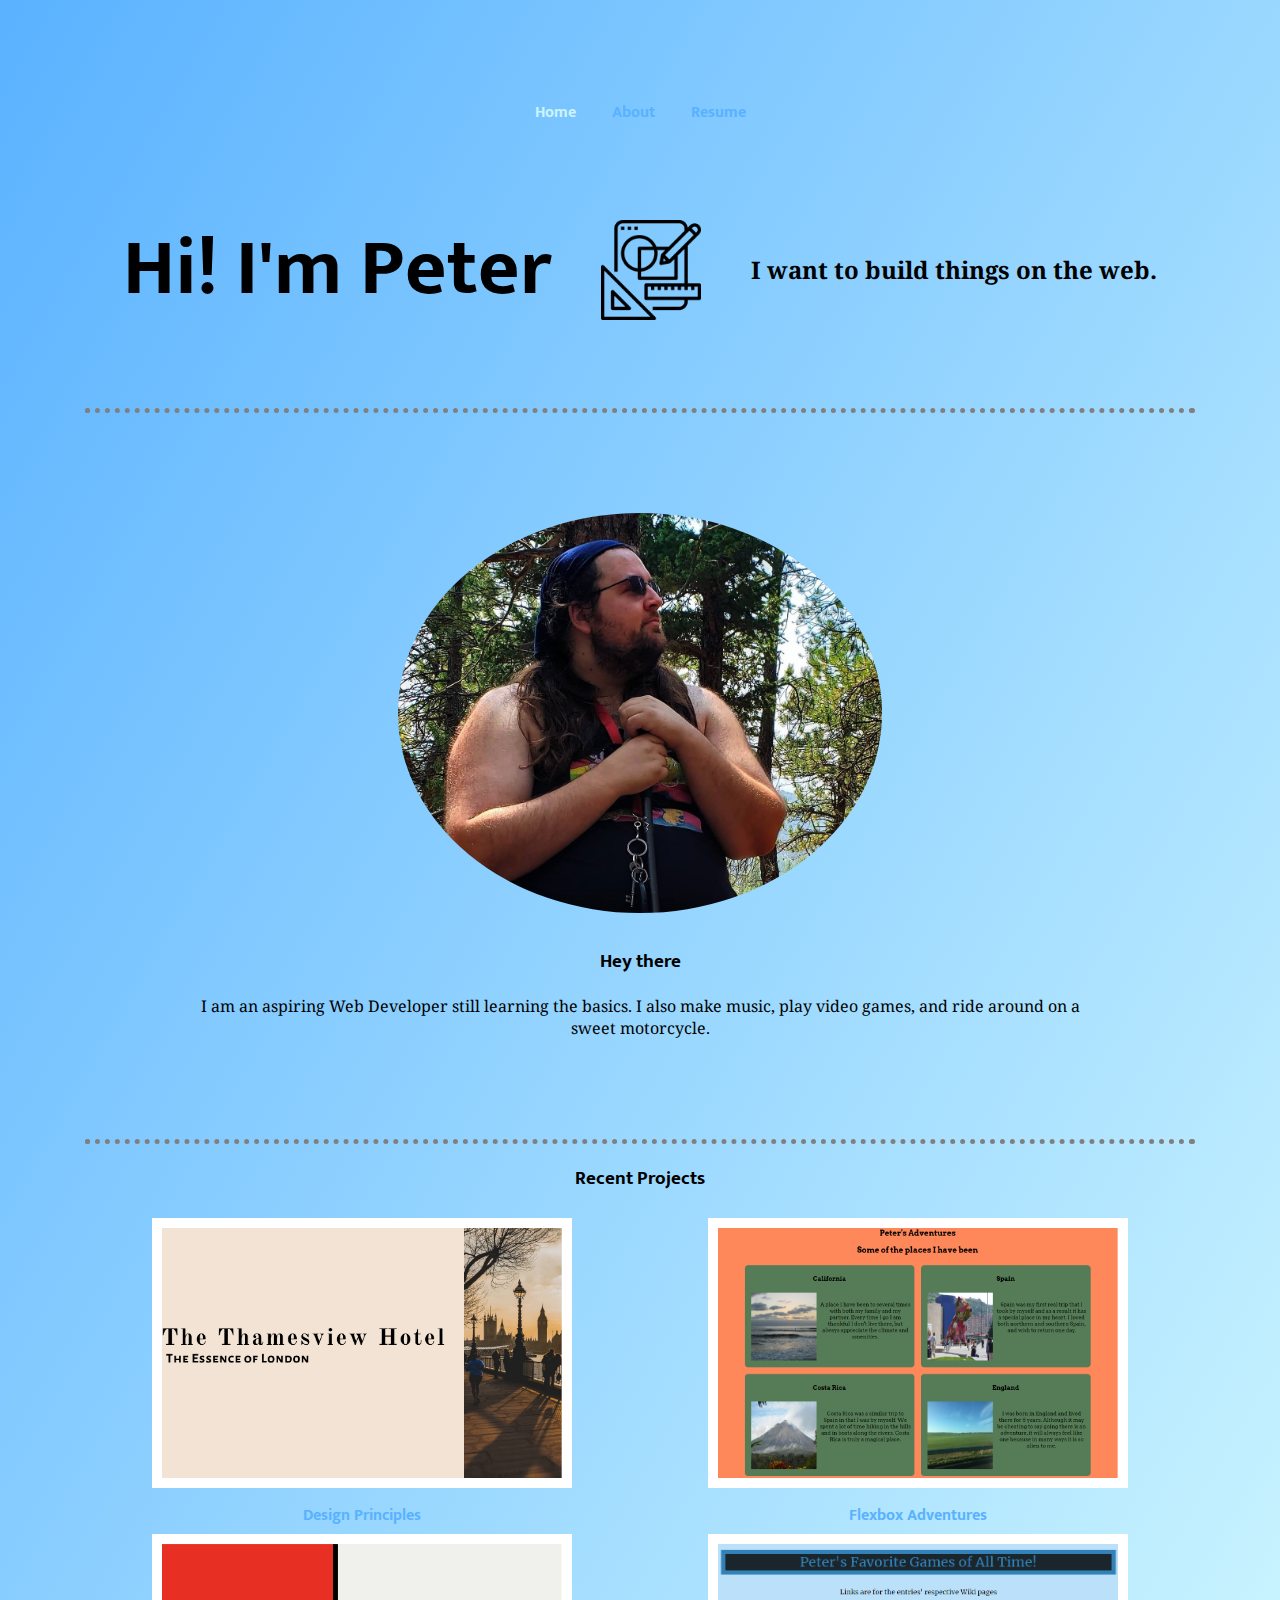
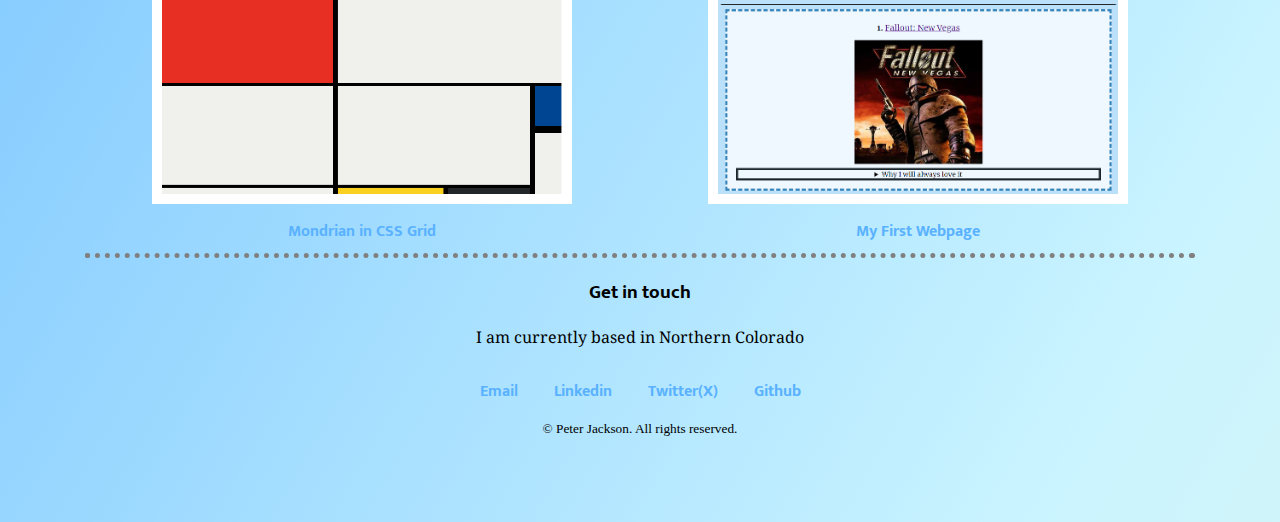
<file: index.html>
<!DOCTYPE html>
<html lang="en-us">
<head>
<meta charset="UTF-8">
<title>Peter Jackson</title>
<link href="./styles.css" rel="stylesheet">
<link rel="preconnect" href="https://fonts.googleapis.com">
<link rel="preconnect" href="https://fonts.gstatic.com" crossorigin>
<link href="https://fonts.googleapis.com/css2?family=Mukta:wght@200;300;400;500;600;700;800&family=Noto+Serif:ital,wght@0,100..900;1,100..900&family=Press+Start+2P&display=swap" rel="stylesheet">
</head>

<body>

<nav>
    <ul>
        <li><a class="active" href="./index.html">Home</a></li>
        <li><a href="./public/about.html">About</a></li>
        <li><a href="./public/resume.html">Resume</a></li>
    </ul>
</nav>

<div class="hero-container">
    <h1>Hi! I'm Peter</h1>
    <img src="./assets/images/designicon.png" alt="a rectangluar design icon featuring a ruler, tablet, and other measuring instruments" height="100px">
    <h2>I want to build things on the web.</h2>
</div>

<hr />

<div class="container-middle">
    <img src="./assets/images/peter4.jpg" height="400px" id="imgpeter4" alt="a picture of Peter in the forest">
    <h3>Hey there</h3>
    <p>I am an aspiring Web Developer still learning the basics. I also make music, play video games, and ride around on a sweet motorcycle.</p>
</div>

<hr />

<h3>Recent Projects</h3>
<section class="recent-projects">
<div class="container-projects">
    <a href="./public/basicdesign.html"><img src="./assets/images/designprojectshot.png" height="250px" width="400px"><figcaption>Design Principles</figcaption></a>
    <a href="./public/adventures.html"><img src="./assets/images/adventurespageshot.png" height="250px" width="400px"><figcaption>Flexbox Adventures</figcaption></a>
    <a href="./public/mondrian.html"><img src="./assets/images/mondrianprojectshot.png" height="250px" width="400px"><figcaption>Mondrian in CSS Grid</figcaption></a>
    <a href="./public/firstpage.html"><img src="./assets/images/firstpageshot.png" height="250px" width="400px"><figcaption> My First Webpage</figcaption></a>
</div>
</section>

<hr />

<h3>Get in touch</h3>
<p>I am currently based in Northern Colorado</p>
<div class="container-contact">
<ul>
    <li><a href="mailto:pjaxondesigns@gmail.com">Email</a></li>
    <li><a href="https://www.linkedin.com/in/pjaxondesigns/">Linkedin</a></li>
    <li><a href="https://x.com/PJackson51026">Twitter(X)</a></li>
    <li><a href="https://github.com/Pjaxon999">Github</a></li>
</ul>
</div>

<footer>
    <div class="container-foot">
        <small>© Peter Jackson. All rights reserved.</small>
    </div>
</footer>

</body>
</html>
</file>
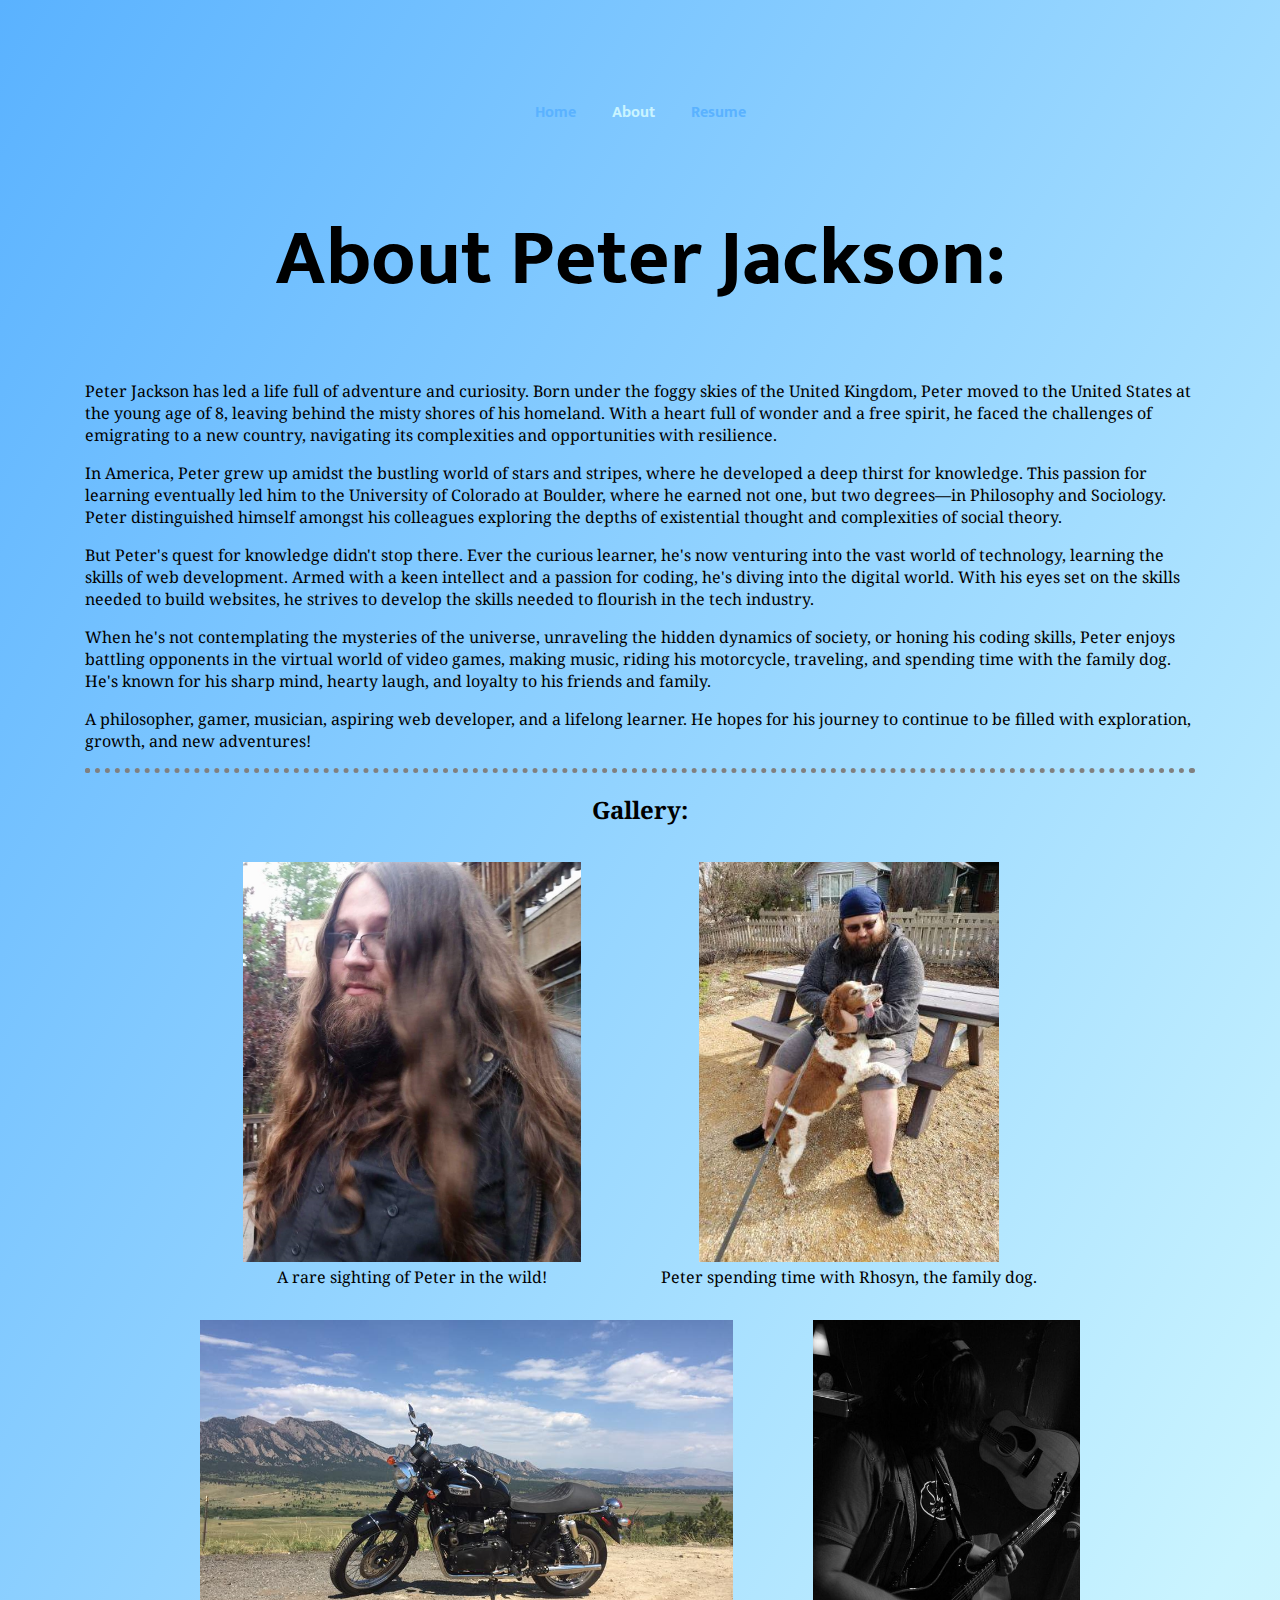
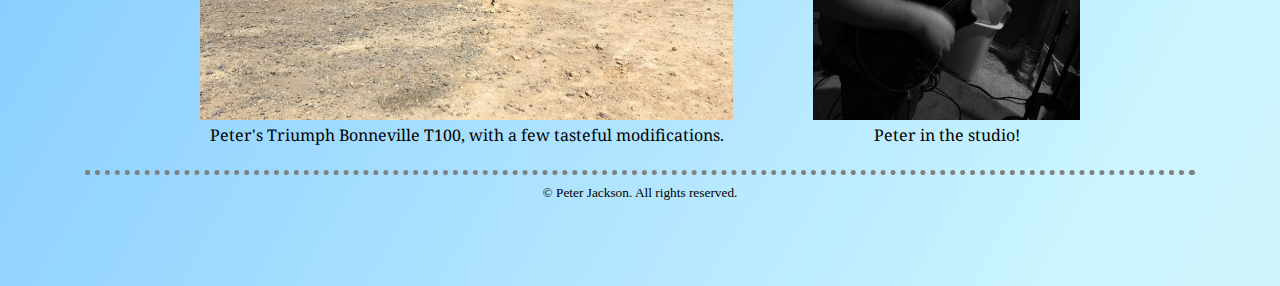
<file: public/about.html>
<!DOCTYPE html>
<html lang="en-us">

<head>
    <meta charset="UTF-8">
    <title>About Peter Jackson</title>
    <link rel="preconnect" href="https://fonts.googleapis.com">
    <link rel="preconnect" href="https://fonts.gstatic.com" crossorigin>
    <link href="https://fonts.googleapis.com/css2?family=Mukta:wght@200;300;400;500;600;700;800&family=Noto+Serif:ital,wght@0,100..900;1,100..900&family=Press+Start+2P&display=swap" rel="stylesheet">
    <link rel="stylesheet" href="../styles.css">
    <style>
        p {text-align: left;}
        figcaption {font-family: "Noto Serif", serif;}
        .container-gallery {display:inline-flex; flex-flow: row wrap; justify-content: center; align-items: center;}
    </style>
</head>

<body>
    
<nav>
    <ul>
        <li><a href="../index.html">Home</a></li>
        <li><a class="active" href="./about.html">About</a></li>
        <li><a href="./resume.html">Resume</a></li>
    </ul>
</nav>
<section class="intro">
    <h1>About Peter Jackson:</h1>
    <p>Peter Jackson has led a life full of adventure and curiosity. Born under the foggy skies of the United Kingdom, Peter moved to the United States at the young age of 8, leaving behind the misty shores of his homeland. With a heart full of wonder and a free spirit, he faced the challenges of emigrating to a new country, navigating its complexities and opportunities with resilience.</p>
    <p>In America, Peter grew up amidst the bustling world of stars and stripes, where he developed a deep thirst for knowledge. This passion for learning eventually led him to the University of Colorado at Boulder, where he earned not one, but two degrees—in Philosophy and Sociology. Peter distinguished himself amongst his colleagues exploring the depths of existential thought and complexities of social theory.</p>
    <p>But Peter's quest for knowledge didn't stop there. Ever the curious learner, he's now venturing into the vast world of technology, learning the skills of web development. Armed with a keen intellect and a passion for coding, he's diving into the digital world. With his eyes set on the skills needed to build websites, he strives to develop the skills needed to flourish in the tech industry.</p>
    <p>When he's not contemplating the mysteries of the universe, unraveling the hidden dynamics of society, or honing his coding skills, Peter enjoys battling opponents in the virtual world of video games, making music, riding his motorcycle, traveling, and spending time with the family dog. He's known for his sharp mind, hearty laugh, and loyalty to his friends and family.</p>
    <p>A philosopher, gamer, musician, aspiring web developer, and a lifelong learner. He hopes for his journey to continue to be filled with exploration, growth, and new adventures!</p>
    <hr />
</section>

<h2>Gallery:</h2>
<div class="container-gallery"> 
    
    <figure>
        <img src="../assets/images/Peter.jpg" height="400" alt="An image of Peter Jackson in the wild">
        <figcaption>A rare sighting of Peter in the wild!</figcaption>
    </figure>

    <figure>
        <img src="../assets/images/peter3.jpg" height="400" alt="An image of Peter Jackson on a park bench playing with the family dog">
        <figcaption>Peter spending time with Rhosyn, the family dog.</figcaption>
    </figure> 
    
    <figure>
        <img src="../assets/images/bike.jpg" height="400" alt="Peter's motorcycle, a 2013 Triumph Bonneville T100 with many tasteful modifications">
        <figcaption>Peter's Triumph Bonneville T100, with a few tasteful modifications.</figcaption>
    </figure>
    
    <figure>
        <img src="../assets/images/Peter2.jpg" height="400" alt="An image of Peter in a studio, recording a guitar part for a song">
        <figcaption>Peter in the studio!</figcaption>
    </figure>

 </div>
<hr />
<footer>
    <small>© Peter Jackson. All rights reserved.</small>
</footer>

</body>
</html>
</file>
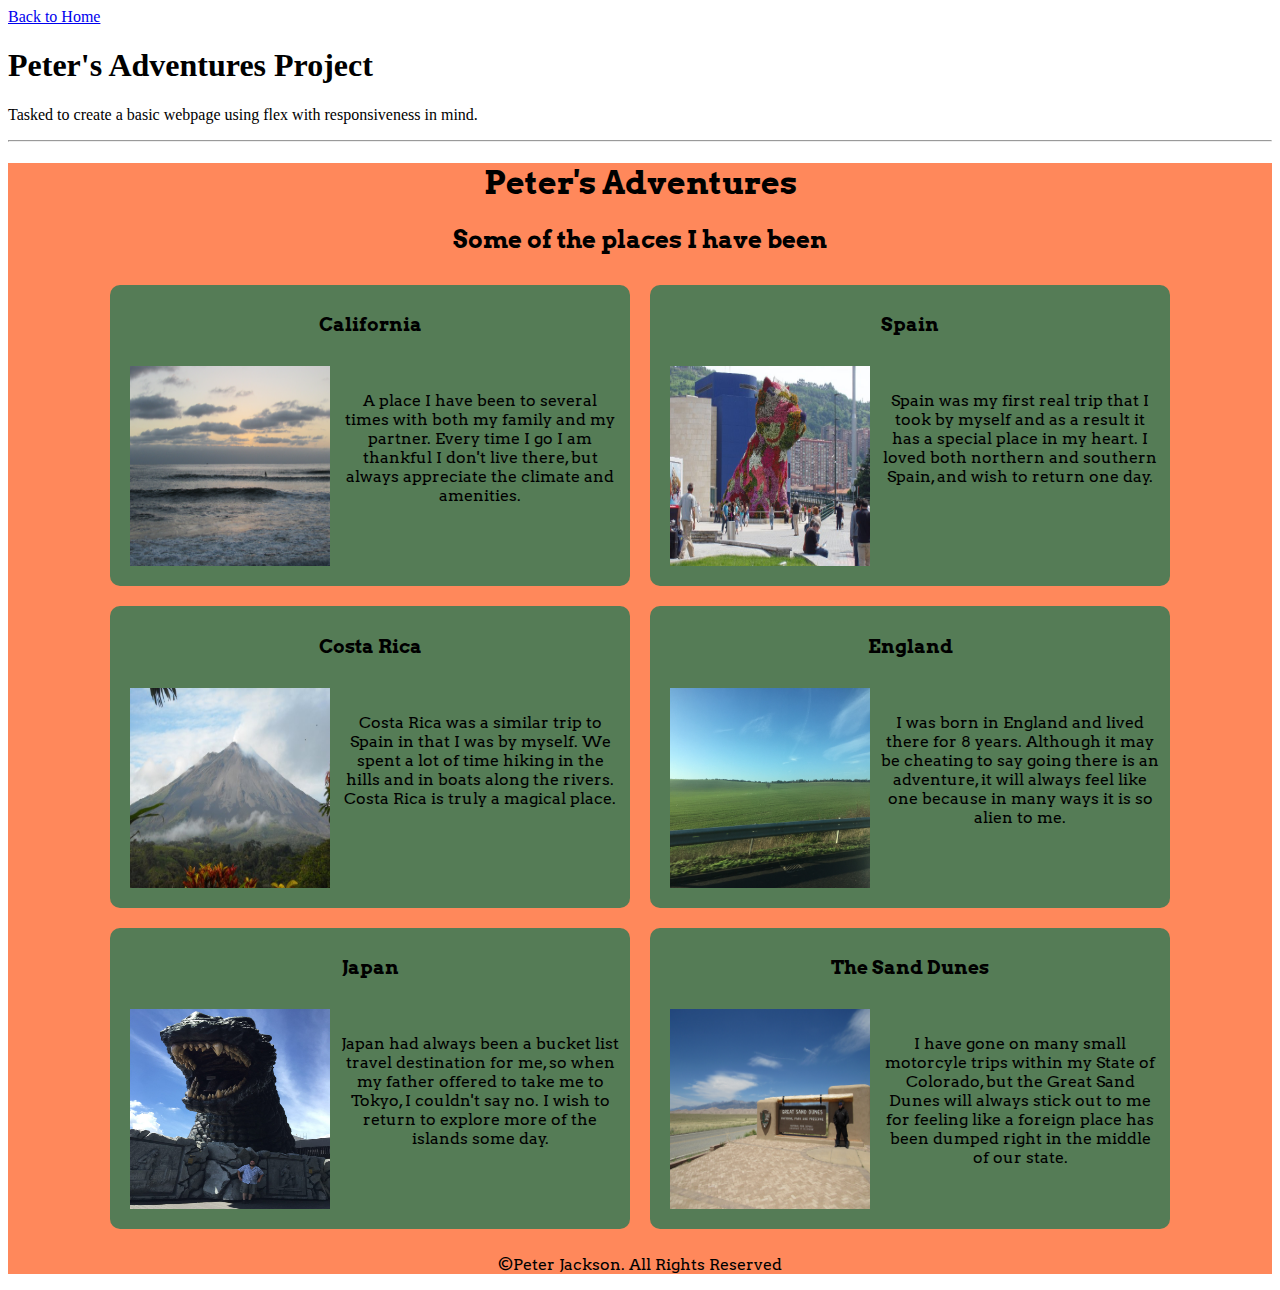
<file: public/adventures.html>
<!DOCTYPE html>
<html>

<head>
    <meta charset="UTF-8">
    <title>Peter's Adventures</title>
    <link rel="stylesheet" href="./adventures.css">
    <link rel="preconnect" href="https://fonts.googleapis.com">
    <link rel="preconnect" href="https://fonts.gstatic.com" crossorigin>
    <link href="https://fonts.googleapis.com/css2?family=Arvo:ital,wght@0,400;0,700;1,400;1,700&display=swap" rel="stylesheet">
</head>

<body>
<a href="../index.html">Back to Home</a>
<h1>Peter's Adventures Project</h1>
<p>Tasked to create a basic webpage using flex with responsiveness in mind.</p>
<hr />
<section class="container-adventures">
    <h1>Peter's Adventures</h1>
    <h2>Some of the places I have been</h2>
    <div class="content">
        <div class="location" id="california">
            <h3>California</h3>
            <img src="../assets/images/california.JPG">
            <p>A place I have been to several times with both my family and my partner. Every time I go I am thankful I don't live there, but always appreciate the climate and amenities.</p>
        </div>
        <div class="location" id="spain">
            <h3>Spain</h3>
            <img src="../assets/images/spain.jpg">
            <p>Spain was my first real trip that I took by myself and as a result it has a special place in my heart. I loved both northern and southern Spain, and wish to return one day.</p>
        </div>
        <div class="location" id="costarica">
            <h3>Costa Rica</h3>
            <img src="../assets/images/costarica.jpg">
            <p>Costa Rica was a similar trip to Spain in that I was by myself. We spent a lot of time hiking in the hills and in boats along the rivers. Costa Rica is truly a magical place.</p>
        </div>
        <div class="location" id="england">
            <h3>England</h3>
            <img src="../assets/images/england.JPG">
            <p>I was born in England and lived there for 8 years. Although it may be cheating to say going there is an adventure, it will always feel like one because in many ways it is so alien to me.</p>
        </div>
        <div class="location" id="japan">
            <h3>Japan</h3>
            <img src="../assets/images/japan.jpg">
            <p>Japan had always been a bucket list travel destination for me, so when my father offered to take me to Tokyo, I couldn't say no. I wish to return to explore more of the islands some day.</p>
        </div>
        <div class="location" id="sanddunes">
            <h3>The Sand Dunes</h3>
            <img src="../assets/images/sanddunes.JPG">
            <p>I have gone on many small motorcyle trips within my State of Colorado, but the Great Sand Dunes will always stick out to me for feeling like a foreign place has been dumped right in the middle of our state.</p>    
        </div>
    </div>
    <footer>
        <p>©Peter Jackson. All Rights Reserved</p>
    </footer>
</section>
</body>

</html>
</file>
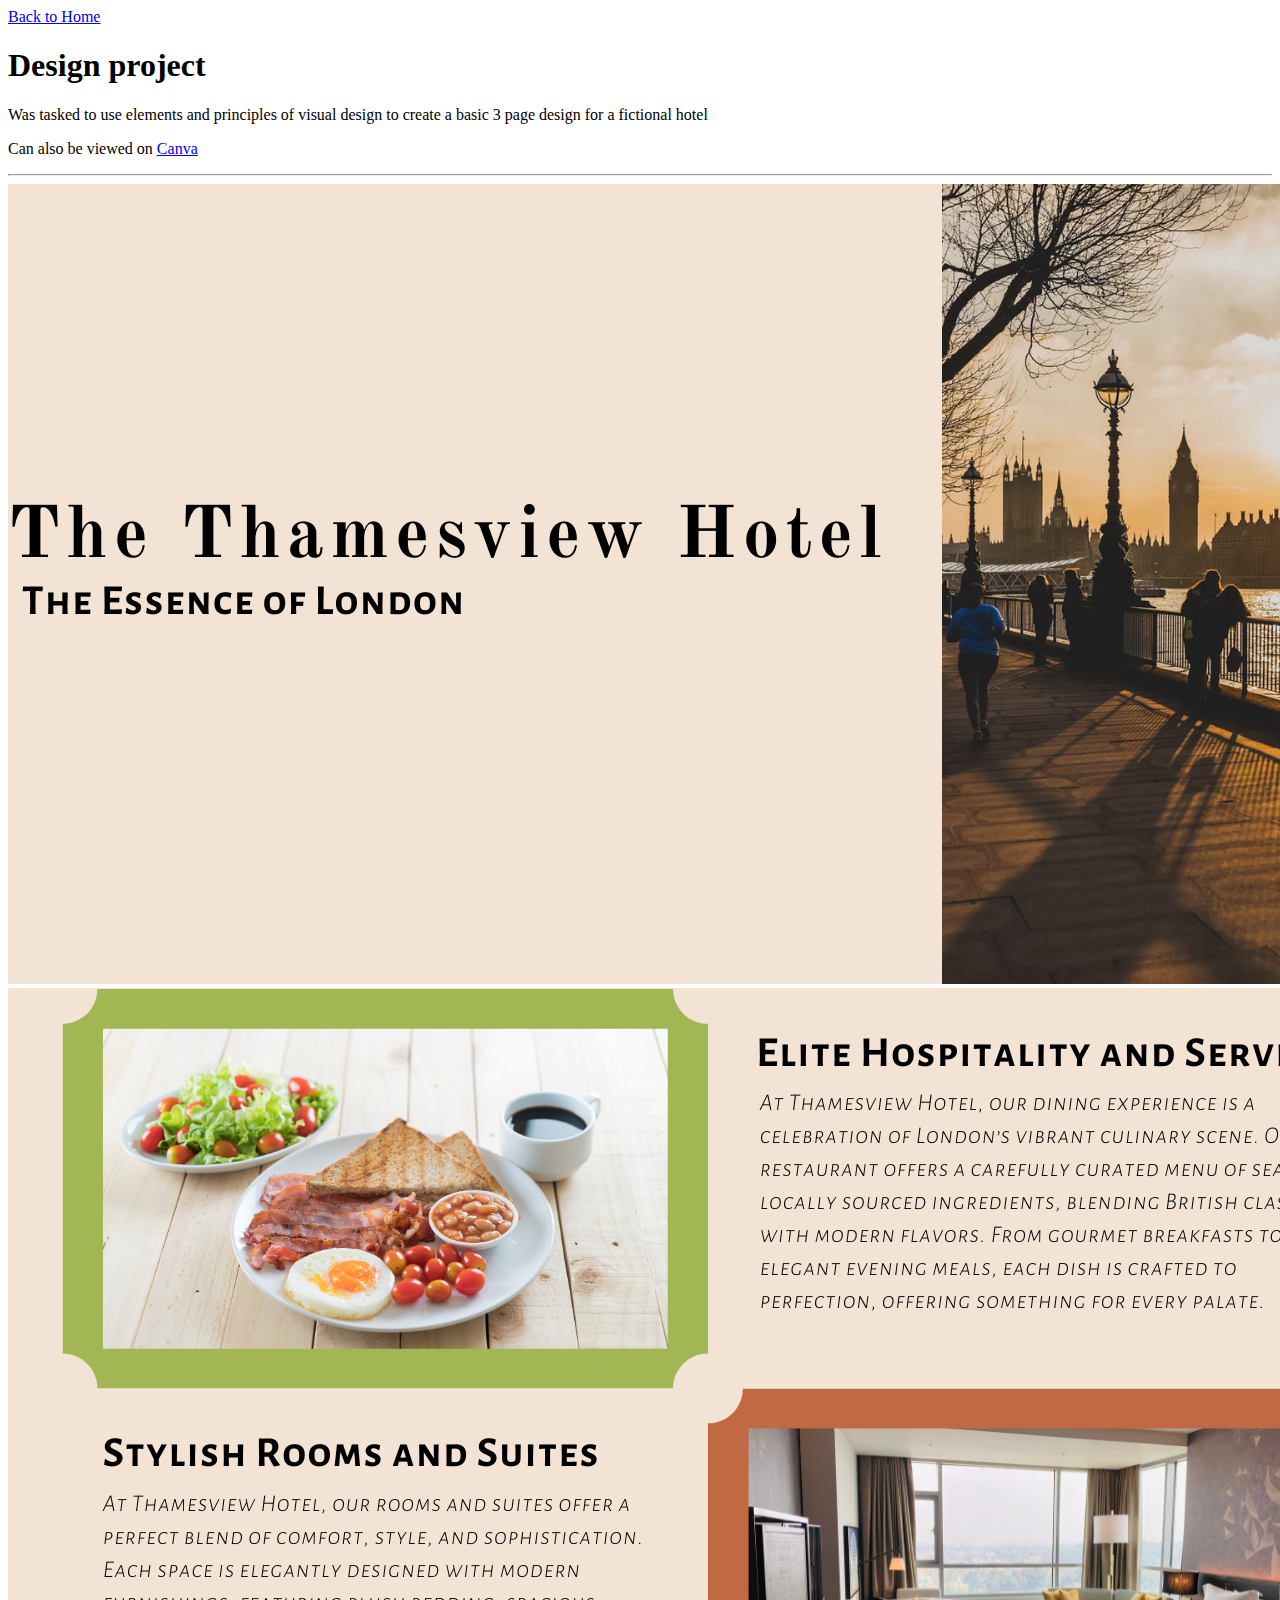
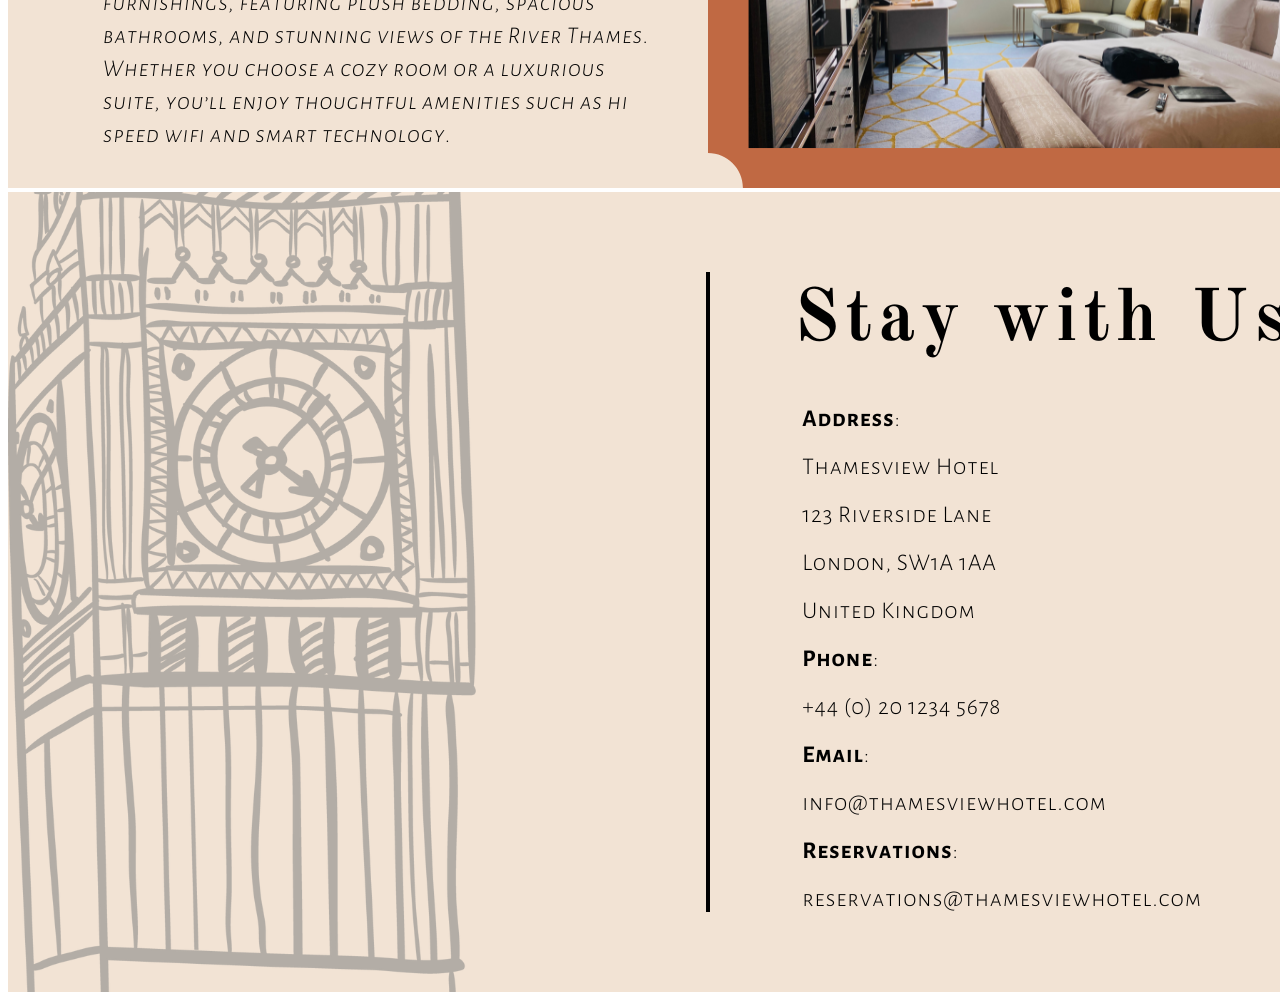
<file: public/basicdesign.html>
<!DOCTYPE html>
<html lang="en-us">
<head>

</head>
<body>

<a href="../index.html">Back to Home</a>    

<h1>Design project</h1>
<p>Was tasked to use elements and principles of visual design to create a basic 3 page design for a fictional hotel</p>
<p>Can also be viewed on <a href="https://www.canva.com/design/DAGRlyYakYU/Zn08KMj8mOszBqS_s77xRw/view?utm_content=DAGRlyYakYU&utm_campaign=designshare&utm_medium=link&utm_source=editor">Canva</a></p>
<hr />
<div container="container-designproj">
    <img src="../assets/images/1.png">
    <img src="../assets/images/2.png">
    <img src="../assets/images/3.png">
</div>
</body>
</html>
</file>
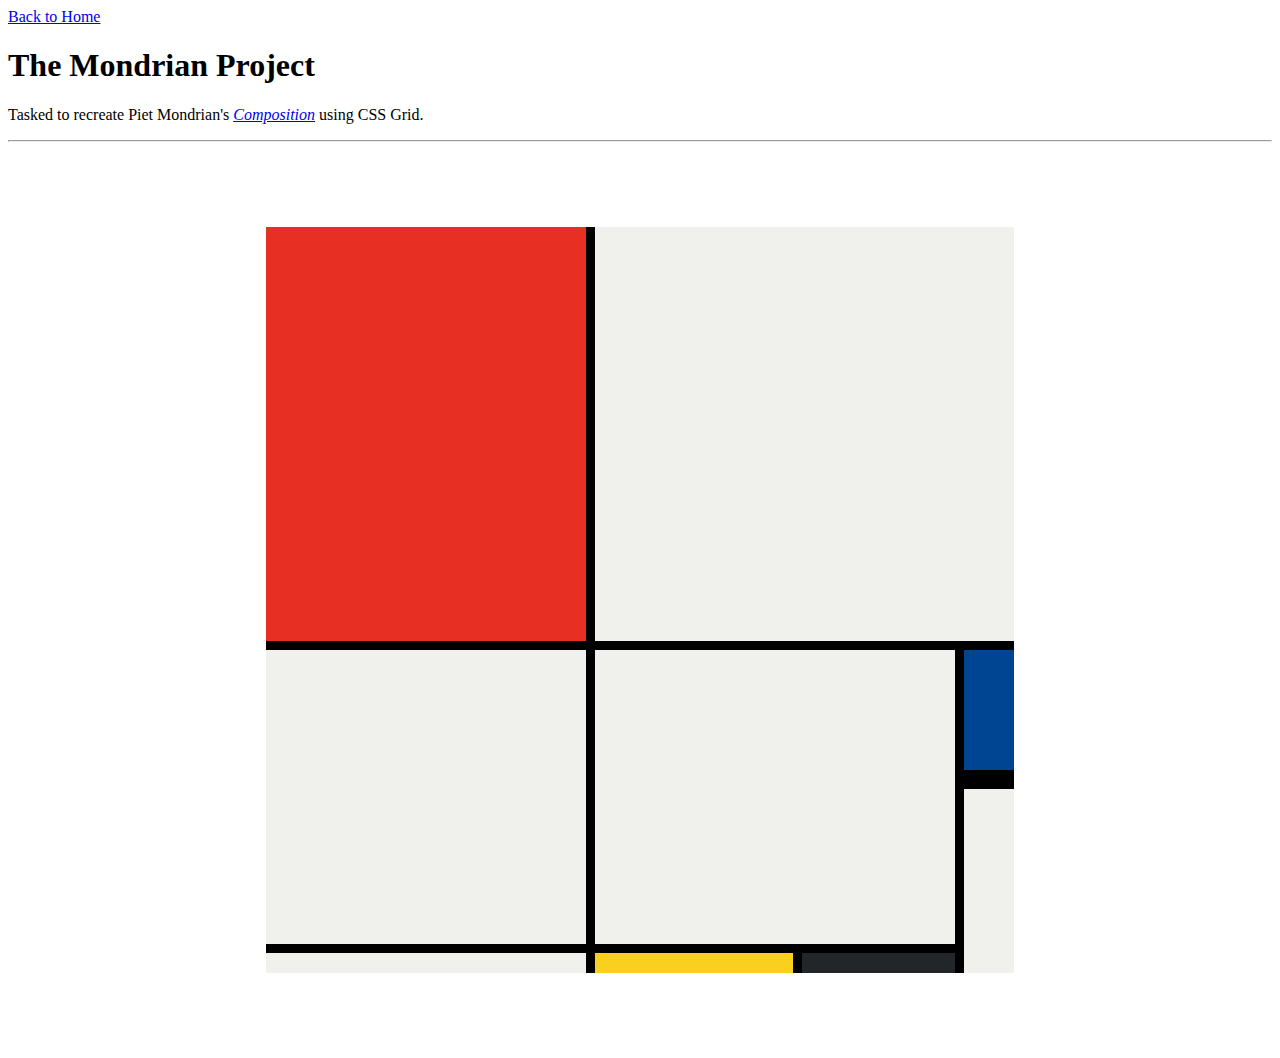
<file: public/mondrian.html>
<!DOCTYPE html>
<html lang="en">

<head>
  <meta charset="UTF-8">
  <meta name="viewport" content="width=device-width, initial-scale=1.0">
  <title>Mondrian Project</title>
  <style>

    .project {
      display:flex;
      justify-content: center;
      align-items: center;
      margin: 0;
      padding: 0;
      height: 100vh;
    }

    .grid-container{
      height: 746px;
      width: 748px;
      display: grid;
      grid-template-columns: 320px 198px 153px 50px;
      grid-template-rows: 414px 130px 155px 20px;
      background-color: #000;
      gap: 9px
    }

    .red {
      background-color: #e72F24;
      grid-column: span 1;
      grid-row: span 1;
    }

    .white-1 {
      background-color: #f0f1ec;
      grid-column-start: 2;
      grid-column-end: 5;
    }

    .white-2 {
      background-color: #f0f1ec;
      grid-column-start: 1;
      grid-column-end: 2; 
      grid-row-start: 2;
      grid-row-end: 4;
    }

    .white-3 {
      background-color: #f0f1ec;
      grid-column-start: 2;
      grid-column-end: 4;
      grid-row-start: 2;
      grid-row-end: 4;
    }

    .blue {
      background-color: #004592;
      grid-column-start: 4;
      grid-column-end: 5;
      grid-row-start: 2;
      grid-row-end: 3;
      border-bottom: #000 10px solid;
    }

    .white-4 {
      background-color: #f0f1ec;
      grid-column-start: 4;
      grid-column-end: 5;
      grid-row-start: 3;
      grid-row-end: 5;
    }

    .white-5 {
      background-color: #f0f1ec;
      grid-column-start: 1;
      grid-column-end: 2;
      grid-row-start: 4;
      grid-row-end: -1;
    }

    .yellow {
      background-color: #f9d01e;
      grid-column-start: 2;
      grid-column-end: 3;
      grid-row-start: 4;
      grid-row-end: -1;
    }

    .black {
      background-color: #232629;
      grid-column-start: 3;
      grid-column-end: 4;
      grid-row-start: 4;
      grid-row-end: -1;
    }
  </style>
</head>

<body>

<a href="../index.html">Back to Home</a>  
 
<h1>The Mondrian Project</h1>
<p>Tasked to recreate Piet Mondrian's <cite><a href="https://www.guggenheim.org/artwork/3014">Composition</a></cite> using CSS Grid.</p>
<hr />
<section class="project">
 <div class="grid-container">
    <div class="red"></div>
    <div class="white-1"></div>
    <div class="white-2"></div>
    <div class="white-3"></div>
    <div class="blue"></div>
    <div class="white-4"></div>
    <div class="white-5"></div>
    <div class="yellow"></div>
    <div class="black"></div>
  </div>
</section>
</body>

</html>
</file>
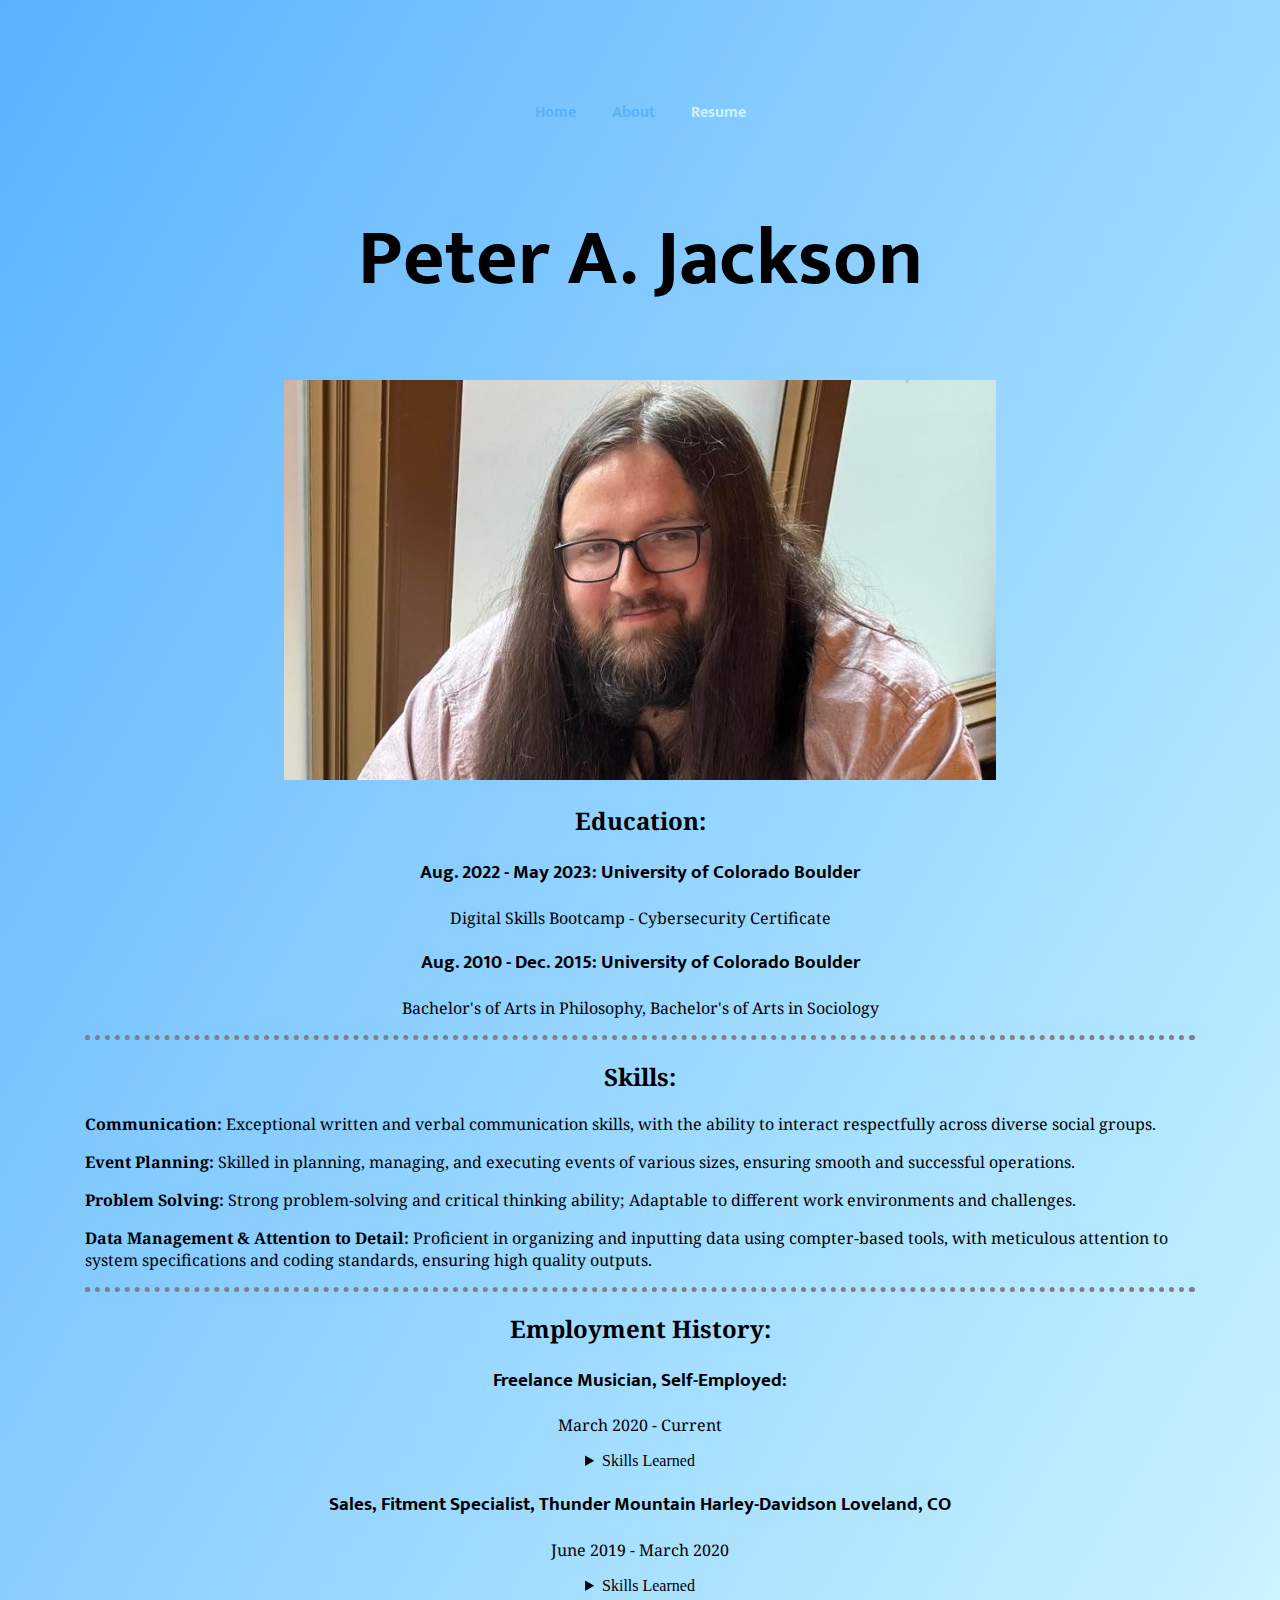
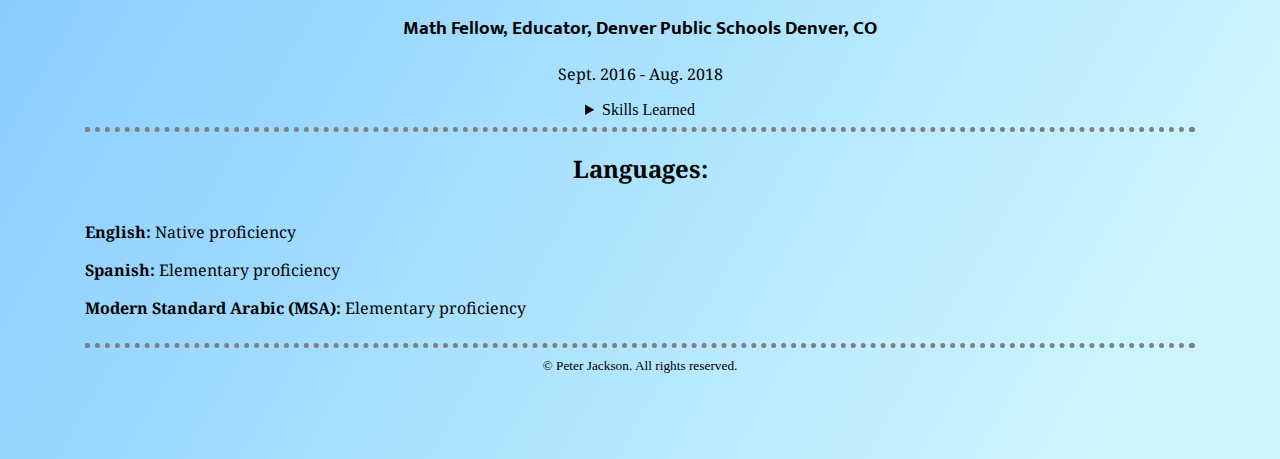
<file: public/resume.html>
<!DOCTYPE html>
<html lang="en-us">
    <head>
        <meta charset="UTF-8">
        <title>Peter Jackson's Resume</title>
        <link rel="preconnect" href="https://fonts.googleapis.com">
        <link rel="preconnect" href="https://fonts.gstatic.com" crossorigin>
        <link href="https://fonts.googleapis.com/css2?family=Mukta:wght@200;300;400;500;600;700;800&family=Noto+Serif:ital,wght@0,100..900;1,100..900&family=Press+Start+2P&display=swap" rel="stylesheet">
        <link rel="stylesheet" href="../styles.css">
        <style>
            details p {text-align:left;}
        </style>
    </head>
    <body>
    
        <nav>
            <ul>
                <li><a href="../index.html">Home</a></li>
                <li><a href="./about.html">About</a></li>
                <li><a class="active" href="./resume.html">Resume</a></li>
            </ul>
        </nav>  

        <h1>Peter A. Jackson</h1>
        <img src="../assets/images/Peter1.jpg" height ="400">
        <h2>Education:</h2>
        <h3>Aug. 2022 - May 2023: University of Colorado Boulder</h3> 
        <p>Digital Skills Bootcamp - Cybersecurity Certificate</p>
        <h3>Aug. 2010 - Dec. 2015: University of Colorado Boulder</h3> 
        <p>Bachelor's of Arts in Philosophy, Bachelor's of Arts in Sociology</p>
        <hr />

    <div class="skills" style="text-align: left;">    
        <h2 style="text-align: center;">Skills:</h2>
            <p><b>Communication:</b> Exceptional written and verbal communication skills, with the ability to interact respectfully across diverse social groups.</p>
            <p><b>Event Planning:</b> Skilled in planning, managing, and executing events of various sizes, ensuring smooth and successful operations.</p>
            <p><b>Problem Solving:</b> Strong problem-solving and critical thinking ability; Adaptable to different work environments and challenges.</p>
            <p><b>Data Management & Attention to Detail:</b> Proficient in organizing and inputting data using compter-based tools, with meticulous attention to system specifications and coding standards, ensuring high quality outputs.</p>
        <hr />
    </div>

        <h2>Employment History:</h2>
        <h3>Freelance Musician, Self-Employed:</h3>
        <p>March 2020 - Current</p>
        <details>
            <summary>Skills Learned</summary>
            <p><b>Composition & Arranging:</b> Composing and arranging original music for clients and personal projects, ensuring a high level of creativity and musicality.</p>
            <p><b>Recording & Production:</b> Produced music from recording, mixing, and mastering tracks in home studio environment.</p>
            <p><b>Marketing & Promotion:</b> Promoted music through social media, online platforms to build a fan base and attract new clients</p>
            <p><b>Technical Skills:</b> Proficient in music production software such as Ableton Live, Studio One, and Pro Tools.</p>
        </details>
        <h3>Sales, Fitment Specialist, Thunder Mountain Harley-Davidson Loveland, CO</h3>
        <p>June 2019 - March 2020</p>
        <details>
            <summary>Skills Learned</summary>
            <p><b>Sales:</b> Sold motorcycles and accessories. Also negotiated prices and closed deals.</p>
            <p><b>Customer Service:</b> Provided excellent customer service ensuring a positive buing experience and building long term relationships.</p>
            <p><b>Marketing & Promotion:</b> Promoted motorcycles through effective marketing strategies and campaigns.</p>
        </details>
        <h3>Math Fellow, Educator, Denver Public Schools Denver, CO</h3>
        <p>Sept. 2016 - Aug. 2018</p>
        <details>
            <summary>Skills Learned</summary>
            <p><b>Education:</b> Provided Mathematics instruction for high school students in a small group setting.</p>
            <p><b>Data Management:</b> Managed detailed student records including grades, communications with faculty and parents, and administrator feedback.</p>
            <p><b>Commmunity Engagement:</b> Attempted to address concerns about the local area amongst the community including outreach programs and extracurricular activities.</p>
        </details>
        <hr />
        <h2>Languages:</h2>
        <ul style="text-align: left;">
            <p><b>English:</b> Native proficiency</p>
            <p><b>Spanish:</b> Elementary proficiency</p>
            <p><b>Modern Standard Arabic (MSA):</b> Elementary proficiency</p>
        </ul>
        <hr />
        <footer>
            <small>© Peter Jackson. All rights reserved.</small>
        </footer>
    </body>
</html>
</file>
<file: styles.css>
body {    
    text-align: center;
    padding: 6vw;
    background: linear-gradient(300deg, #FFF9D0, #CAF4FF, #5AB2FF);
    background-size: 180% 180%;
    animation: gradient-animation 18s ease infinite;
  }
  
  @keyframes gradient-animation {
    0% {
      background-position: 0% 50%;
    }
    50% {
      background-position: 100% 50%;
    }
    100% {
      background-position: 0% 50%;
    }
  }

  ul {
    list-style-type: none;
    margin: 0;
    padding: 0;
    overflow: hidden;
  }
  
  li {
    display: inline-flex;
  }
  
  li a {
    display: block;
    color: #5AB2FF;
    text-align: center;
    padding: 14px 16px;
    text-decoration: none;
  }

  .active {
    color: #CAF4FF
  }
  
  li a:hover {
    background-color: #111;
  }
  
  .hero-container {
    display: flex;
    flex: 1;
    flex-wrap: wrap;
    justify-content: center;
    align-items: center;
    gap: 50px;
    margin: 0;
    padding: 10px;;
  }

  .container-middle {
    margin:100px;
  }

  .container-projects {
    display: grid;
    grid-template: 1fr 1fr / 1fr 1fr;
  }

  @media(max-width:1200px){
    .container-projects {
      display:flex;
      flex-flow: column wrap;
    }
  }

  .container-projects img {
    border: 10px solid #fff;
    margin: 5px;
  }

  h1 {
    font-family: "Mukta", sans-serif;
    font-size: 5rem;
  }

  h2 {
    font-family: "Noto Serif", serif;
  }

  h3 {
    font-family: "Mukta", sans-serif;
  }

  p {
    font-family: "Noto Serif", serif;
  }

  hr {
    border: dotted 5px;
    border-bottom: none;
  }

  a {
    text-decoration: none;
    color: #5AB2FF;
    font-weight: bold;
    font-family: "Mukta", sans-serif;
  }

  a:hover {
    background-color: #FFF9D0;
  }

  #imgpeter4 {
  border-radius: 50%;
  margin-bottom: 10px;
  }
</file>
<file: public/adventures.css>
.container-adventures {
    background-color: #FF885B;
    font-family: Arvo, system-ui, -apple-system, BlinkMacSystemFont, 'Segoe UI', Roboto, Oxygen, Ubuntu, Cantarell, 'Open Sans', 'Helvetica Neue', sans-serif;
    text-align: center;
}

.content {
    display: flex;
    flex: 1;
    flex-wrap: wrap;
    justify-content: center;
}

.location {
    width: 500px;
    background-color: #557C56;
    border-color: #FFE5CF;
    border-radius: 10px;
    margin: 10px;
    padding: 10px;
}

.location p{
    position: relative;
    top: 12.5%;
}

img {
    height: 200px;
    width: 200px;
    float: left;
    padding: 10px;
}

@media (max-width:480px) {
    .content {
        flex-direction: column;
        height: 100%;
    }
}
</file>
